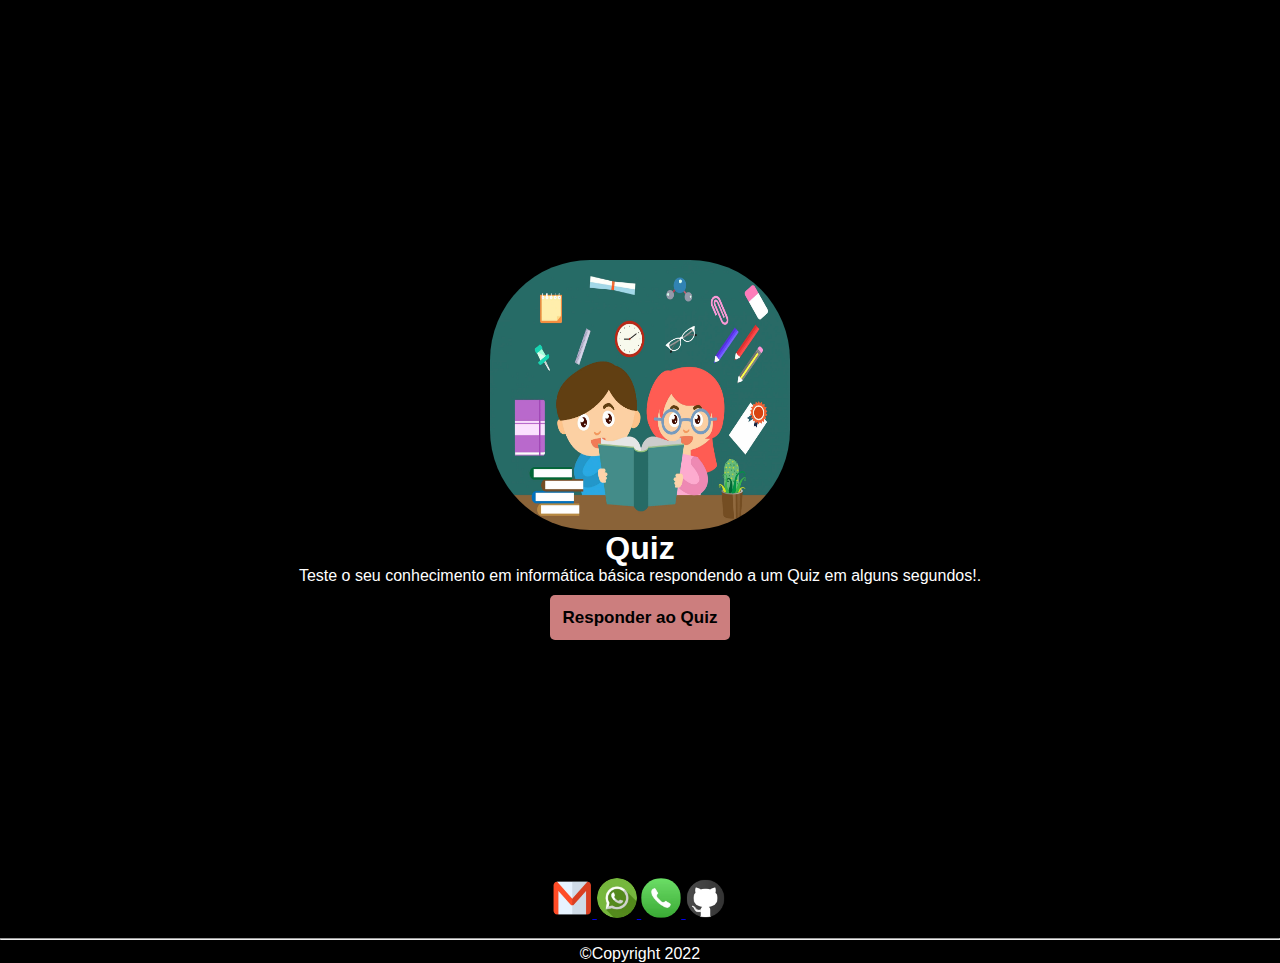
<file: index.html>
<!DOCTYPE html>
<html lang="pt">
<head>
  <meta charset="UTF-8">
  <meta name="viewport" content="width=device-width, initial-scale=1.0">
  <link rel="stylesheet" href="estilo.css">
  <script src="index.js"></script>
  <title>Quiz</title>
  <script type="text/javascript" charset="utf-8">

  </script>
</head>

<body>

  <div class=logo_side>
    <img class="logo" src="logo.jpg" alt="logo" />
    <h1>Quiz
    </h1>
    <p>
      Teste o seu conhecimento em informática básica respondendo a um Quiz em alguns segundos!.
    </p>
    <div>
      <a href="quiz.html">
        <button>
          Responder ao Quiz
        </button>
      </a>
    </div>

  </div>
  <div class="contact">

    <a href="mailto:cristovaojoaquimmativere@gmail.com">
      <img class="conte" src="email.png">
    </a>

    <a href="https://wa.me/message/YR426DD4PENXN1">
      <img class="contw" src="whats.png">
    </a>

    <a href="tel:+288848556402">
      <img class="contp" src="phone.png">
    </a>

    <a href="https://github.com/Cristovaodev">
      <img class="contg" src="github.png">
    </a>
  </div>
  <hr>
  <footer>
    &copy;Copyright 2022
  </footer>

</body>
</html>
</file>
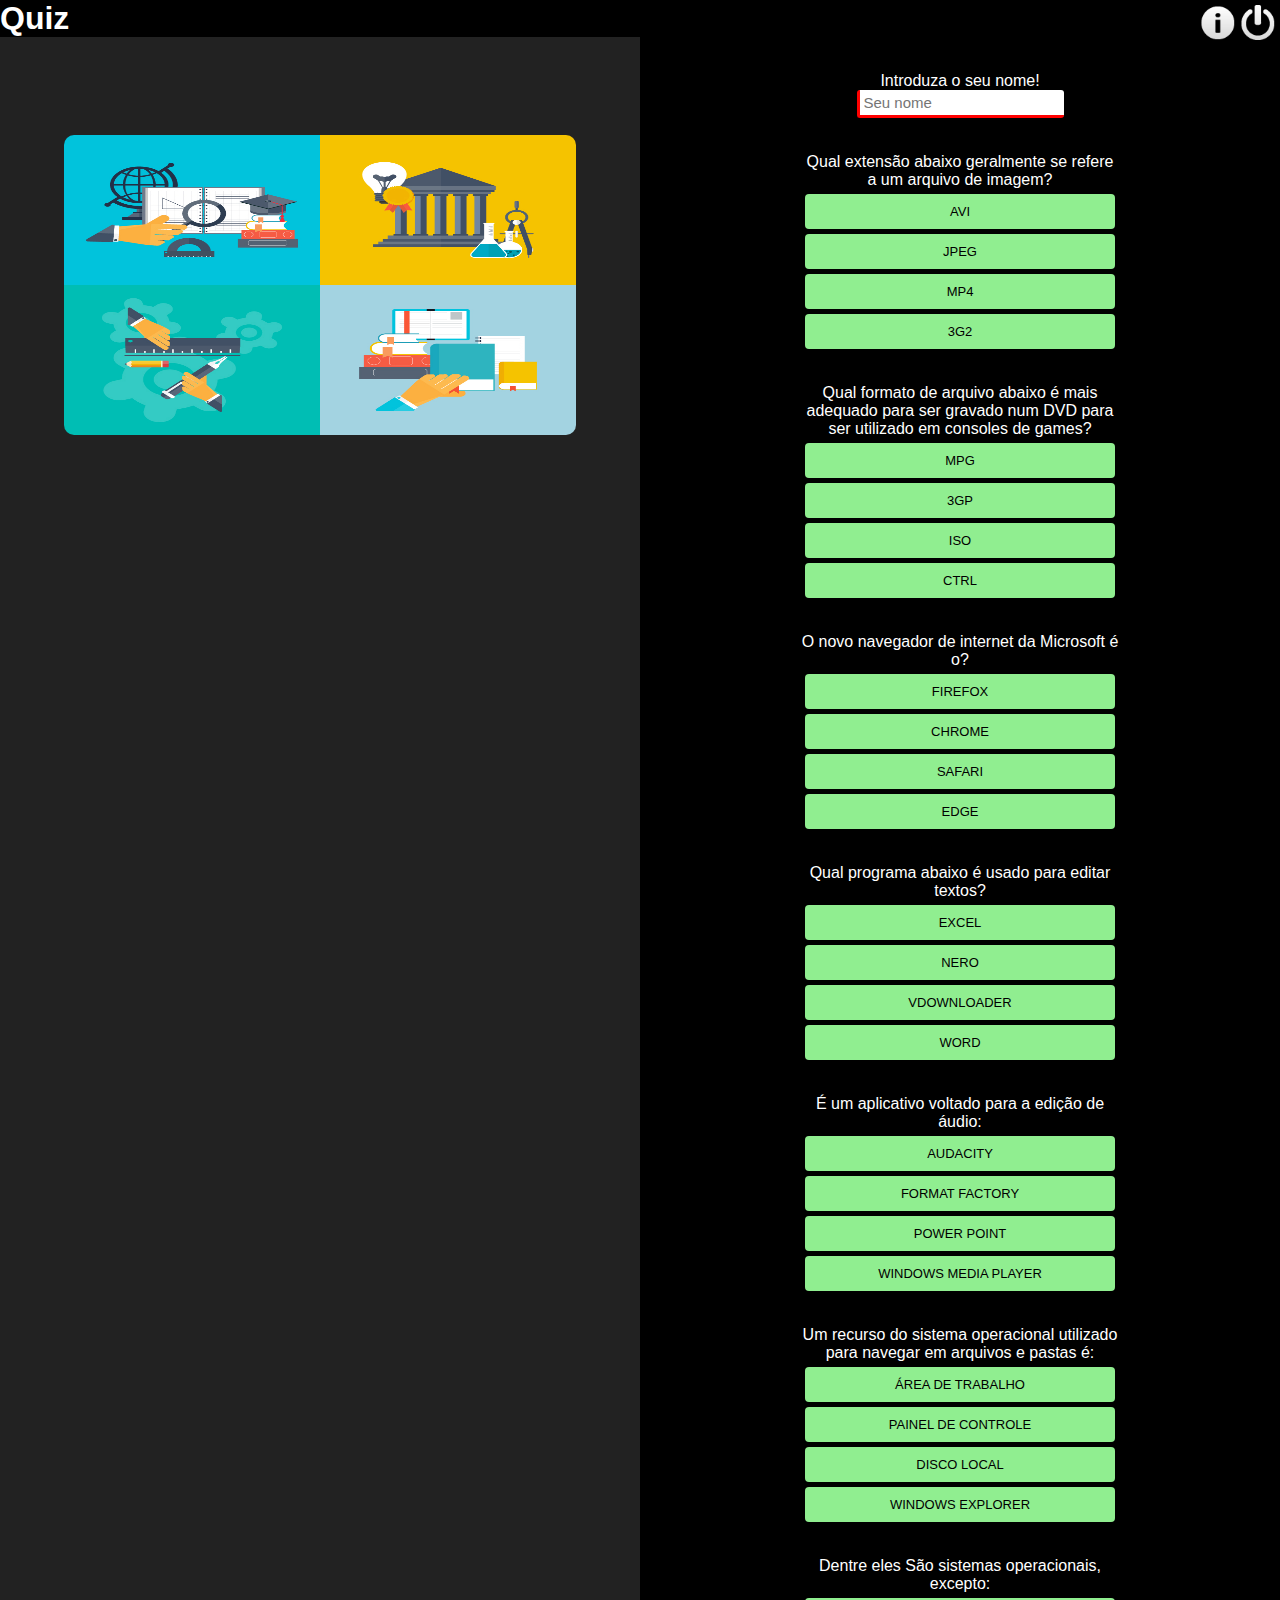
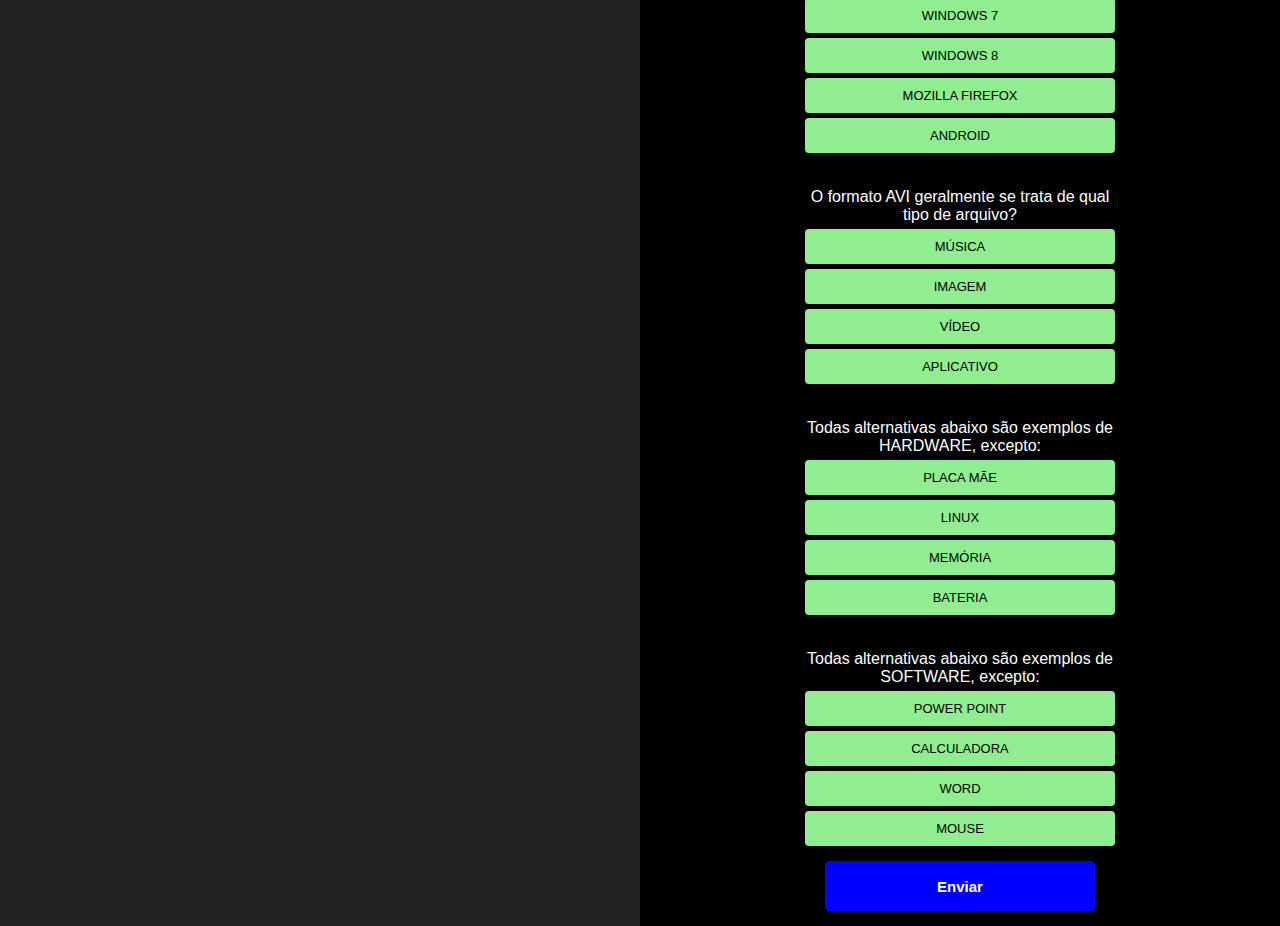
<file: quiz.html>
<!DOCTYPE html>
<html lang="pt">
<head>
  <meta charset="UTF-8">
  <meta name="viewport" content="width=device-width, initial-scale=1.0">
  <link rel="stylesheet" href="index.css">
  <script src="index.js"></script>
  <title>Quiz</title>
</head>


<body>
  <h1>Quiz
  </h1>
  <img class="info" src="info.png" alt="info" onclick="regras();" />
  <a href="index.html" target="_self">
    <img class="sair" src="logout.png" alt="sair" />
  </a>
  
  <div class="principal">
    <div class="left">
      <img class="left_img" src="preview3.jpg" alt="img" />
    </div>

    <form action="redirect.html" onsubmit="return verificar ();">
      <div>

        <p>
          Introduza o seu nome!
        </p>
        <input type="text" name="resposta1" id="nome" placeholder="Seu nome" />
      </div>

      <center>
        <div class="pai">
          <p>
            Qual extensão abaixo geralmente se refere a um arquivo de imagem?
          </p>
          <label for="resposta01">
            <input type="radio" name="resposta01" id="resposta01" />
            <div>
              avi
            </div>
          </label>

          <label for="resposta02">
            <input type="radio" name="resposta01" id="resposta02" />
            <div>
              jpeg
            </div>
          </label>

          <label for="resposta03">
            <input type="radio" name="resposta01" id="resposta03" />
            <div>
              mp4
            </div>
          </label>

          <label for="resposta04">
            <input type="radio" name="resposta01" id="resposta04" />
            <div>
              3g2
            </div>
          </label>

        </div>
 

        <div class="pai">
          <p>
            Qual formato de arquivo abaixo é mais adequado para ser gravado num DVD para ser utilizado em consoles de games?
          </p>
          <label for="resposta11">
            <input type="radio" name="resposta02" id="resposta11" />
            <div>
              mpg
            </div>
          </label>

          <label for="resposta12">
            <input type="radio" name="resposta02" id="resposta12" />
            <div>
              3gp
            </div>
          </label>

          <label for="resposta13">
            <input type="radio" name="resposta02" id="resposta13" />
            <div>
              iso
            </div>
          </label>

          <label for="resposta14">
            <input type="radio" name="resposta02" id="resposta14" />
            <div>
              ctrl
            </div>
          </label>
        </div>


        <div class="pai">
          <p>
            O novo navegador de internet da Microsoft é o?
          </p>
          <label for="resposta21">
            <input type="radio" name="resposta03" id="resposta21" />
            <div>
              firefox
            </div>
          </label>

          <label for="resposta22">
            <input type="radio" name="resposta03" id="resposta22" />
            <div>
              chrome
            </div>
          </label>

          <label for="resposta23">
            <input type="radio" name="resposta03" id="resposta23" />
            <div>
              safari
            </div>
          </label>

          <label for="resposta24">
            <input type="radio" name="resposta03" id="resposta24" />
            <div>
              edge
            </div>
          </label>

        </div>


        <div class="pai">
          <p>
            Qual programa abaixo é usado para editar textos?
          </p>

          <label for="resposta31">
            <input type="radio" name="resposta04" id="resposta31" />
            <div>
              excel
            </div>
          </label>

          <label for="resposta32">
            <input type="radio" name="resposta04" id="resposta32" />
            <div>
              nero
            </div>
          </label>

          <label for="resposta33">
            <input type="radio" name="resposta04" id="resposta33" />
            <div>
              vdownloader
            </div>
          </label>

          <label for="resposta34">
            <input type="radio" name="resposta04" id="resposta34" />
            <div>
              WORD
            </div>
          </label>

        </div>


        <div class="pai">
          <p>
            É um aplicativo voltado para a edição de áudio:
          </p>
          <label for="resposta41">
            <input type="radio" name="resposta05" id="resposta41" />
            <div>
              audacity
            </div>
          </label>

          <label for="resposta42">
            <input type="radio" name="resposta05" id="resposta42" />
            <div>
              format factory
            </div>
          </label>

          <label for="resposta43">
            <input type="radio" name="resposta05" id="resposta43" />
            <div>
              power point
            </div>
          </label>

          <label for="resposta44">
            <input type="radio" name="resposta05" id="resposta44" />
            <div>
              windows media player
            </div>
          </label>

        </div>


        <div class="pai">
          <p>
            Um recurso do sistema operacional utilizado para navegar em arquivos e pastas é:
          </p>
          <label for="resposta51">
            <input type="radio" name="resposta06" id="resposta51" />
            <div>
              área de trabalho
            </div>
          </label>

          <label for="resposta52">
            <input type="radio" name="resposta06" id="resposta52" />
            <div>
              painel de controle
            </div>
          </label>

          <label for="resposta53">
            <input type="radio" name="resposta06" id="resposta53" />
            <div>
              disco local
            </div>
          </label>

          <label for="resposta54">
            <input type="radio" name="resposta06" id="resposta54" />
            <div>
              windows explorer
            </div>
          </label>

        </div>


        <div class="pai">
          <p>
            Dentre eles São sistemas operacionais, excepto:
          </p>
          <label for="resposta61">
            <input type="radio" name="resposta07" id="resposta61" />
            <div>
              windows 7
            </div>
          </label>

          <label for="resposta62">
            <input type="radio" name="resposta07" id="resposta62" />
            <div>
              windows 8
            </div>
          </label>

          <label for="resposta63">
            <input type="radio" name="resposta07" id="resposta63" />
            <div>
              mozilla firefox
            </div>
          </label>

          <label for="resposta64">
            <input type="radio" name="resposta07" id="resposta64" />
            <div>
              android
            </div>
          </label>

        </div>


        <div class="pai">
          <p>
            O formato AVI geralmente se trata de qual tipo de arquivo?
          </p>

          <label for="resposta71">
            <input type="radio" name="resposta08" id="resposta71" />
            <div>
              música
            </div>
          </label>

          <label for="resposta72">
            <input type="radio" name="resposta08" id="resposta72" />
            <div>
              imagem
            </div>
          </label>

          <label for="resposta73">
            <input type="radio" name="resposta08" id="resposta73" />
            <div>
              vídeo
            </div>
          </label>

          <label for="resposta74">
            <input type="radio" name="resposta08" id="resposta74" />
            <div>
              aplicativo
            </div>
          </label>

        </div>


        <div class="pai">
          <p>
            Todas alternativas abaixo são exemplos de HARDWARE, excepto:
          </p>

          <label for="resposta81">
            <input type="radio" name="resposta09" id="resposta81" />
            <div>
              placa mãe
            </div>
          </label>

          <label for="resposta82">
            <input type="radio" name="resposta09" id="resposta82" />
            <div>
              linux
            </div>
          </label>

          <label for="resposta83">
            <input type="radio" name="resposta09" id="resposta83" />
            <div>
              memória
            </div>
          </label>

          <label for="resposta84">
            <input type="radio" name="resposta09" id="resposta84" />
            <div>
              bateria
            </div>
          </label>

        </div>


        <div class="pai">
          <p>
            Todas alternativas abaixo são exemplos de SOFTWARE, excepto:
          </p>
          <label for="resposta91">
            <input type="radio" name="resposta10" id="resposta91" />
            <div>
              power point
            </div>
          </label>

          <label for="resposta92">
            <input type="radio" name="resposta10" id="resposta92" />
            <div>
              calculadora
            </div>
          </label>

          <label for="resposta93">
            <input type="radio" name="resposta10" id="resposta93" />
            <div>
              word
            </div>
          </label>

          <label for="resposta94">
            <input type="radio" name="resposta10" id="resposta94" />
            <div>
              mouse
            </div>
          </label>

        </div>
      </center>

      <input type="submit" name="enviar" id="enviar" value="Enviar" />
    </form>
    </div>

  </body>
</html>
</file>
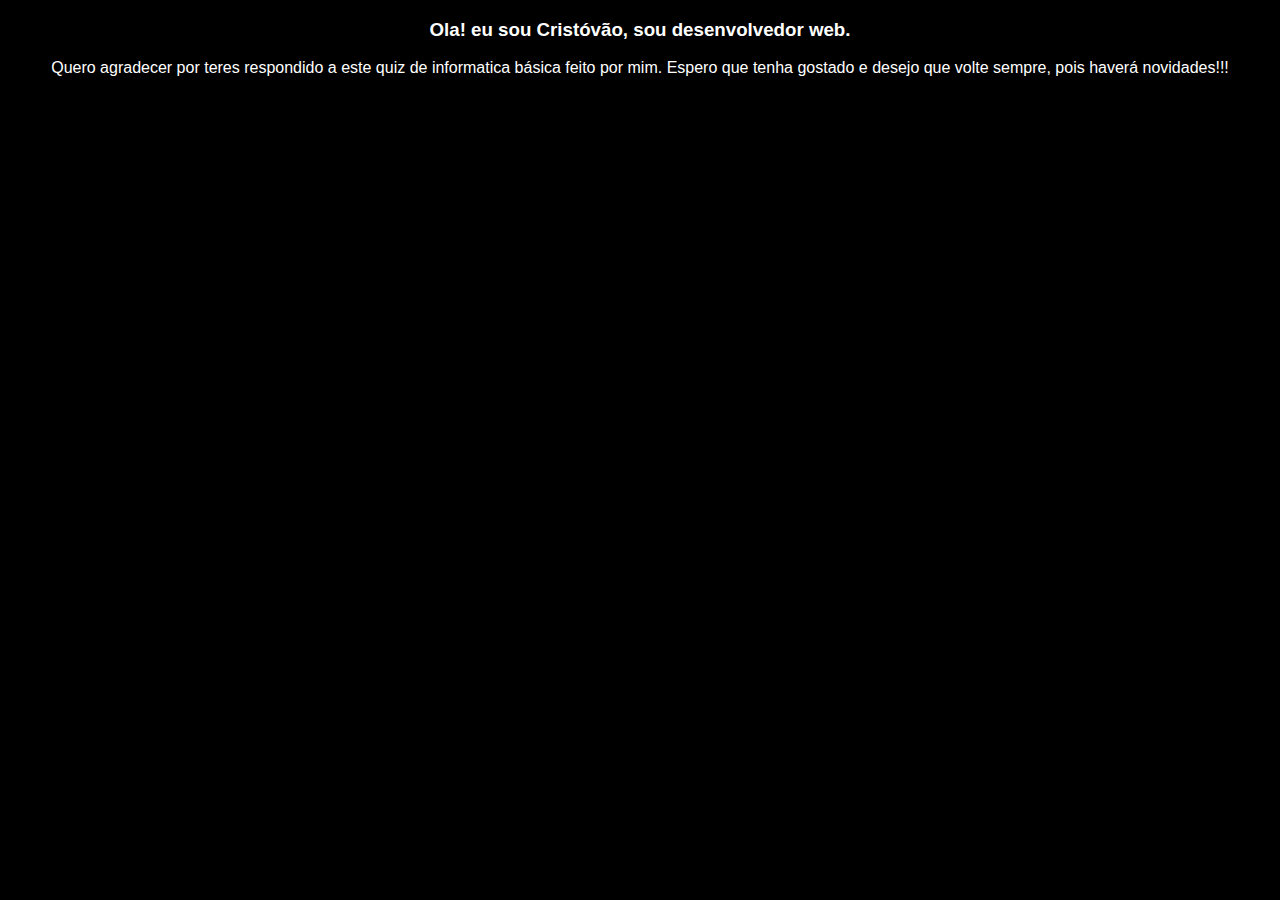
<file: redirect.html>
<!DOCTYPE html>
<html>
  <head>
    <meta http-equiv="content-type" content="text/html; charset=utf-8" />
    <meta name="viewport" content="width=device-width, initial-scale=1.0" />
    <meta http-equiv="refresh" content="5;index.html" />
    <title>ultimas considerações</title>
    <style type="text/css" media="all">
    body{
      background: black;
      color: white;
      text-align: center;
      font-family: arial;
    }
    </style>
    <script type="text/javascript" charset="utf-8">
    
    document.write("<h3>Ola! eu sou Cristóvão, sou desenvolvedor web.</h3><p>Quero agradecer por teres respondido a este quiz de informatica básica feito por mim. Espero que tenha gostado e desejo que volte sempre, pois haverá novidades!!!</p>");
    function mmm(){
       var timer=setTimeout(mostrar,10000);
       
      function mostrar(){
        window.location.href="index.html";
      }
    }
    </script>
  </head>
  <body onpageshow="mmm();">
    
    
  </body>
</html>
</file>
<file: estilo.css>
* {
  margin: 0 auto;
  padding: 0px 0px 0px 0px;
  font-family: arial;
}

body {
  width: 100%;
  background: black;
  color: white;
}

.logo_side{
  width: 100%;
  height: 100vh;
  display: flex;
  flex-direction: column;
  align-items: center;
  justify-content: center;
  text-align: center;
}

.logo{
  width: 260px;
  height: 250px;
  
  border-radius: 100px;
}

button{
  margin-top: 10px;
  width: 160px;
  height: 30px;
  border: none;
  border-radius: 5px;
  font-weight: bold;
  font-size: 17px;
  background: #cc7e7e
}

.contact{
  text-align: center;
  margin-top: -25px;
  margin-bottom: 8px;
}

.contw, .contp{
  width: 30px;
  height: 30px;
  text-decoration: none;
  border-radius: 60px;
}

.conte{
  margin-bottom: -2px;
  width: 30px;
  height: 35px;
  text-decoration: none;
  align-self: center;
  
}
 .contg{
  width: 35px;
  height: 35px;
  text-decoration: none;
  align-self: center;
  margin-bottom: -3px;
  margin-left: -3px;
 }

footer{
  margin-top: 5px;
  text-align: center;
}


@media (min-width: 769px){
  *{
    font-family: arial;
  }
  .logo_side{
  width: 100%;
  height: 100vh;
  display: flex;
  flex-direction: column;
  align-items: center;
  justify-content: center;
  text-align: center;
}



.logo{
  width: 300px;
  height: 270px;
  border-radius: 100px;
}
  
  
  
  button{
  margin-top: 10px;
  width: 180px;
  height: 45px;
  border: none;
  border-radius: 5px;
  font-weight: bold;
  font-size: 17px;
  background: #cc7e7e
}

.contact{
  text-align: center;
  margin-top: -25px;
  padding-bottom: 8px;
}

.contw, .contp{
  width: 40px;
  height: 40px;
  text-decoration: none;
  border-radius: 80px;
}

.conte{
  margin-bottom: -2px;
  width: 40px;
  height: 45px;
  text-decoration: none;
  align-self: center;
  
}
 .contg{
  width: 45px;
  height: 45px;
  text-decoration: none;
  align-self: center;
  margin-bottom: -3px;
  margin-left: -3px;
 }

footer{
  margin-top: 5px;
  text-align: center;
}

  
  
  
  
  
}
</file>
<file: index.css>
* {
  margin: 0px 0px 0px 0px;
  padding: 0px 0px 0px 0px;
  font-family: arial;
}
.left{
  display: none;
}

body {
  width: 100%;
  background: black;
  color: white;
}

.info {
  position: absolute;
  top: 5px;
  right: 35px;
  width: 25px;
}
.sair{
  position: absolute;
  top: 5px;
  right: 5px;
  width: 25px;
}

form {
  width: 100%;
  display: flex;
  flex-direction: column;
  justify-content: center;
  align-items: center;
  text-align: center;
}

p {
  margin: 35px 0px 0px 0px;
}
#nome {
  width: 200px;
  height: 25px;
  border-radius: 3px;
  border-top: 0px;
  border-right: 0px;
  border-left: 3px solid red;
  border-bottom: 3px solid red;
  font-size: 15px;
  padding-left: 4px;
}

.pai input[type="radio"]{
  display: none;
}

label div{
  color: black;
  display: flex;
  align-content: center;
  align-items: center;
  justify-content: center;
  flex-direction: column;
  flex-wrap: wrap;
  background: lightgreen;
  width: 280px;
  height: 35px;
  border: 0px;
  border-radius: 4px;
  margin-top: 5px;
  font-size: 13px;
  box-sizing: border-box;
  text-transform: uppercase;
}
input[type="radio"]:checked + div {
  background: red;
}
.pai {
  width: 320px;
  text-align: center;
}

label{
  width: 320px;
  display: flex;
  flex-direction: column;
  align-items: center;
  text-align: center;
}


#enviar {
  width: 250px;
  height: 50px;
  background: blue;
  margin: 15px 0px 15px 0px;
  border-radius: 4px;
  border: solid 1px blue;
  color: white;
  font-size: 15px;
  font-weight: bold;
}



@media (min-width: 769px){
  *{
    font-family: arial;
  }
  
  .principal{
    display: flex;
    flex-direction: row;
    width: 100%;
  }
  
  .left{
    display: block;
    width: 50%;
    height: auto;
    background: #222;
    position: relative;
    top: 0px;
    left: 0px;
  }
  
  .left_img{
    top: 15%;
    left: 5%;
    width: 40% ;
    height: 300px;
    position: fixed;
    border-radius: 10px;
  }
    
  
  
  .info {
  position: absolute;
  top: 5px;
  right: 45px;
  width: 35px;
}
.sair{
  position: absolute;
  top: 5px;
  right: 5px;
  width: 35px;
}

form {
  width: 50%;
  display: flex;
  flex-direction: column;
  justify-content: center;
  align-items: center;
  text-align: center;
}

p {
  margin: 35px 0px 0px 0px;
}
#nome {
  width: 200px;
  height: 25px;
  border-radius: 3px;
  border-top: 0px;
  border-right: 0px;
  border-left: 3px solid red;
  border-bottom: 3px solid red;
  font-size: 15px;
  padding-left: 4px;
}

.pai input[type="radio"]{
  display: none;
}

label div{
  color: black;
  display: flex;
  align-content: center;
  align-items: center;
  justify-content: center;
  flex-direction: column;
  flex-wrap: wrap;
  background: lightgreen;
  width: 310px;
  height: 35px;
  border: 0px;
  border-radius: 4px;
  margin-top: 5px;
  font-size: 13px;
  box-sizing: border-box;
  text-transform: uppercase;
}
input[type="radio"]:checked + div {
  background: red;
}
.pai {
  width: 320px;
  text-align: center;
}

label{
  width: 320px;
  display: flex;
  flex-direction: column;
  align-items: center;
  text-align: center;
}


#enviar {
  width: 270px;
  height: 50px;
  background: blue;
  margin: 15px 0px 15px 0px;
  border-radius: 4px;
  border: solid 1px blue;
  color: white;
  font-size: 15px;
  font-weight: bold;
}
}
</file>
